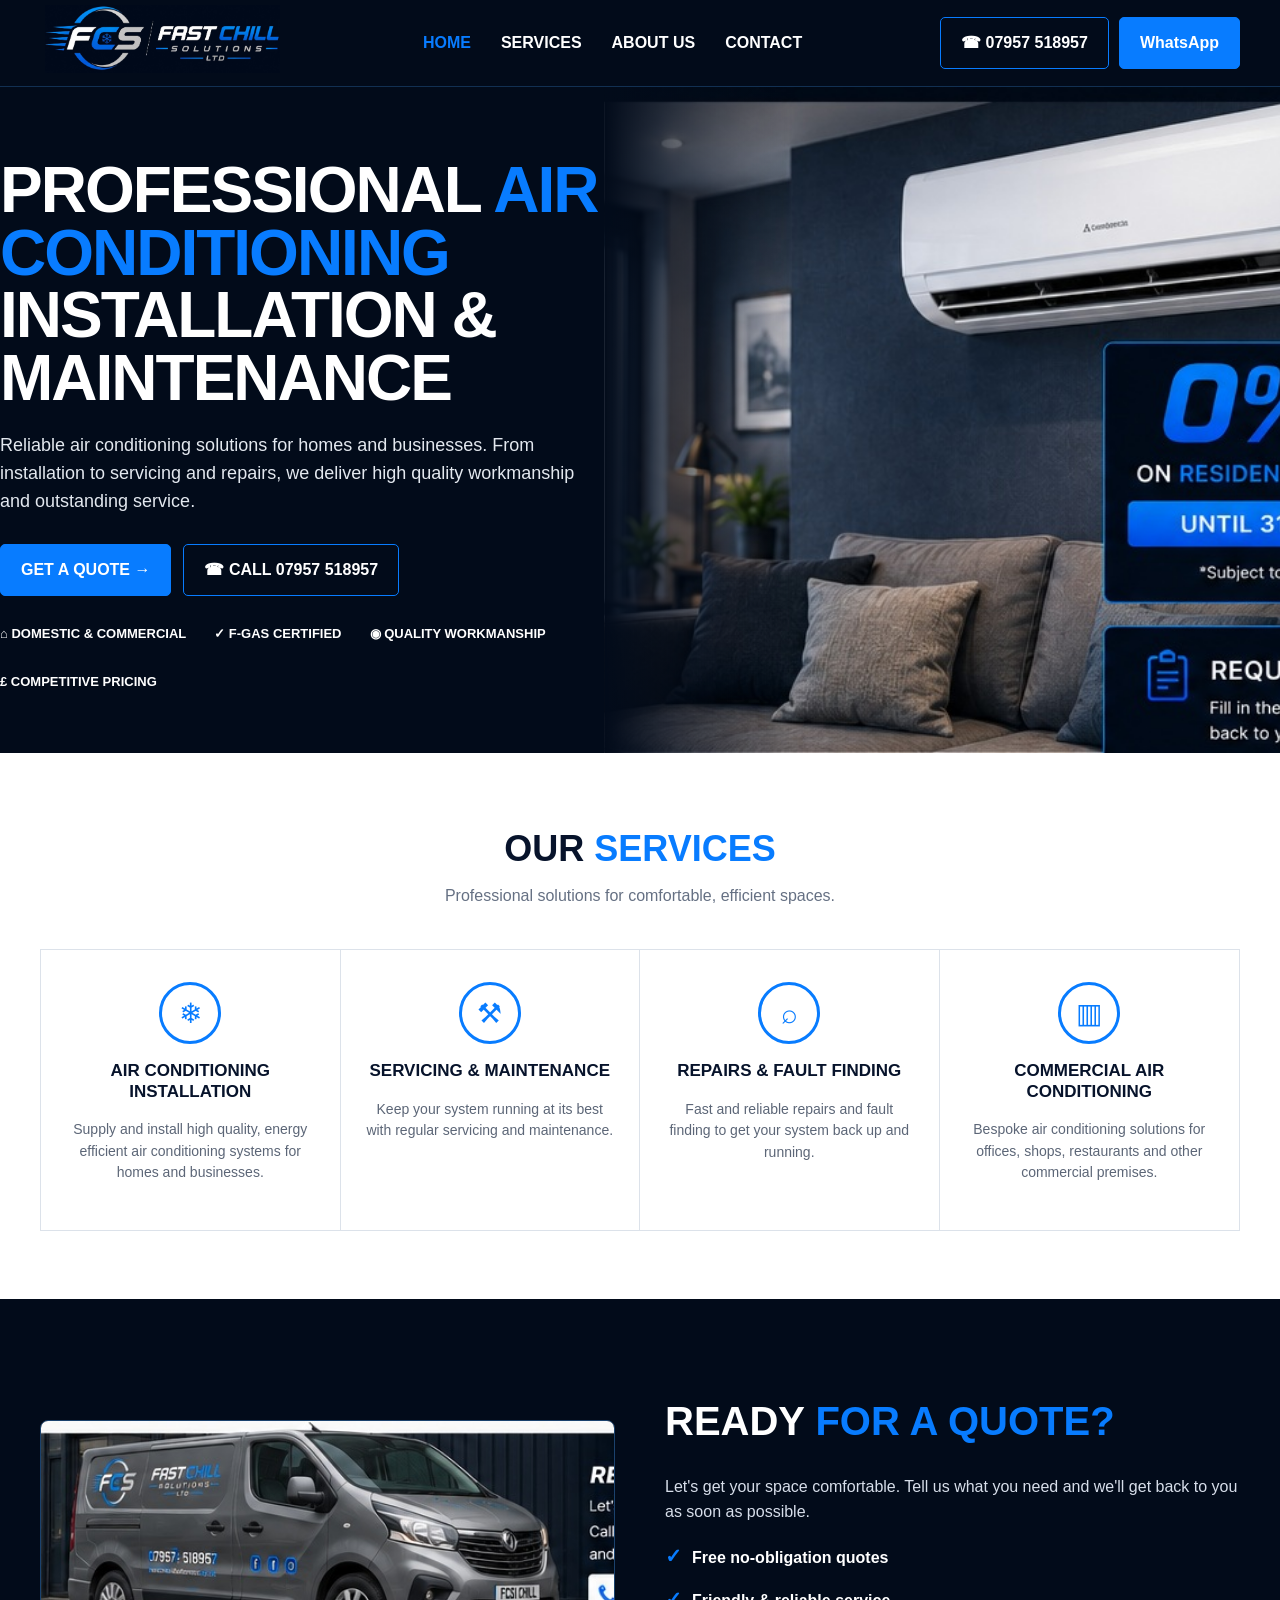
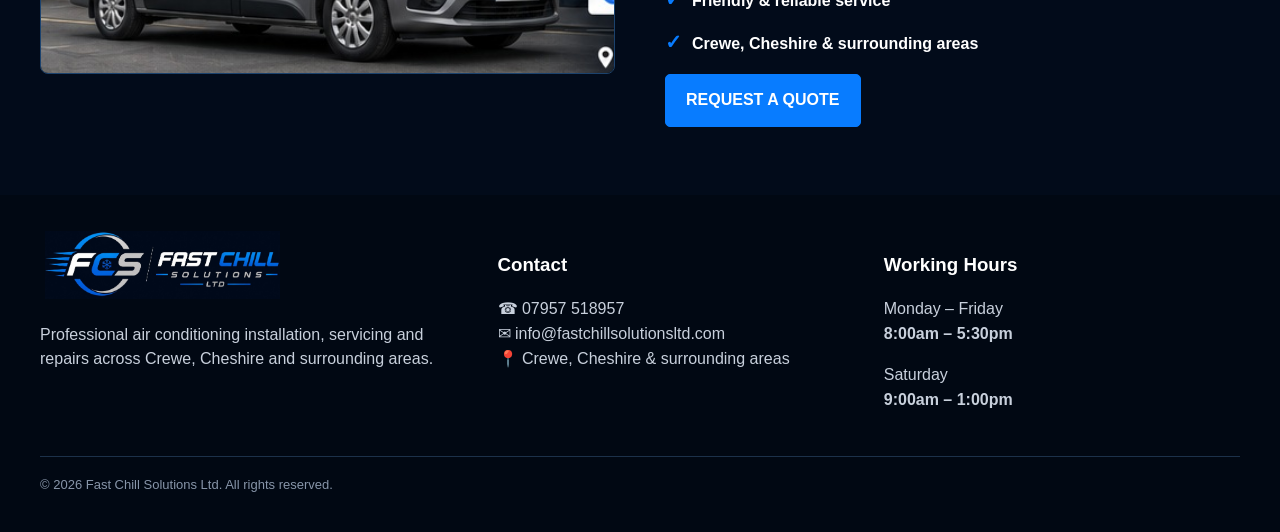
<file: index.html>
<!doctype html>
<html lang="en"><head><meta charset="utf-8"><meta name="viewport" content="width=device-width,initial-scale=1">
<title>Air Conditioning Installation & Maintenance | Fast Chill Solutions Ltd</title><meta name="description" content="Fast Chill Solutions Ltd – professional air conditioning installation, servicing and repairs across Crewe, Cheshire and surrounding areas.">
<link rel="stylesheet" href="style.css"></head><body>

<header>
  <div class="nav container">
    <a href="index.html"><img class="logo" src="fast-chill-logo.jpg" alt="Fast Chill Solutions Ltd"></a>
    <button class="menu" aria-label="Open menu">☰</button>
    <nav>
      <a class="active" href="index.html">HOME</a>
      <a class="" href="services.html">SERVICES</a>
      <a class="" href="about.html">ABOUT US</a>
      <a class="" href="contact.html">CONTACT</a>
    </nav>
    <div class="nav-actions">
      <a class="btn btn-outline" href="tel:07957518957">☎ 07957 518957</a>
      <a class="btn btn-primary" href="https://wa.me/447957518957">WhatsApp</a>
    </div>
  </div>
</header>

<main>
<section class="hero"><div class="hero-grid">
 <div class="hero-copy container">
   <h1>PROFESSIONAL <span>AIR CONDITIONING</span> INSTALLATION & MAINTENANCE</h1>
   <p>Reliable air conditioning solutions for homes and businesses. From installation to servicing and repairs, we deliver high quality workmanship and outstanding service.</p>
   <div class="hero-buttons"><a class="btn btn-primary" href="contact.html">GET A QUOTE →</a><a class="btn btn-outline" href="tel:07957518957">☎ CALL 07957 518957</a></div>
   <div class="trust"><span>⌂ DOMESTIC & COMMERCIAL</span><span>✓ F-GAS CERTIFIED</span><span>◉ QUALITY WORKMANSHIP</span><span>£ COMPETITIVE PRICING</span></div>
 </div>
 <div class="hero-photo"></div></div>
</div></section>
<section class="section services"><div class="container"><div class="section-title"><h2>OUR <span>SERVICES</span></h2><p>Professional solutions for comfortable, efficient spaces.</p></div>
 <div class="service-grid">
  <article class="service"><div class="icon">❄</div><h3>AIR CONDITIONING INSTALLATION</h3><p>Supply and install high quality, energy efficient air conditioning systems for homes and businesses.</p></article>
  <article class="service"><div class="icon">⚒</div><h3>SERVICING & MAINTENANCE</h3><p>Keep your system running at its best with regular servicing and maintenance.</p></article>
  <article class="service"><div class="icon">⌕</div><h3>REPAIRS & FAULT FINDING</h3><p>Fast and reliable repairs and fault finding to get your system back up and running.</p></article>
  <article class="service"><div class="icon">▥</div><h3>COMMERCIAL AIR CONDITIONING</h3><p>Bespoke air conditioning solutions for offices, shops, restaurants and other commercial premises.</p></article>
 </div></div></section>
<section class="section dark-band"><div class="container split"><img class="van" src="van.jpg" alt="Fast Chill Solutions grey Vauxhall Vivaro">
 <div><h2>READY <span>FOR A QUOTE?</span></h2><p>Let's get your space comfortable. Tell us what you need and we'll get back to you as soon as possible.</p><ul class="checks"><li>Free no-obligation quotes</li><li>Friendly & reliable service</li><li>Crewe, Cheshire & surrounding areas</li></ul><a class="btn btn-primary" href="contact.html">REQUEST A QUOTE</a></div></div></section>
</main>

<footer>
 <div class="container footer-grid">
   <div><img class="logo" src="fast-chill-logo.jpg" alt="Fast Chill Solutions Ltd"><p>Professional air conditioning installation, servicing and repairs across Crewe, Cheshire and surrounding areas.</p></div>
   <div><h3>Contact</h3><ul>
     <li><a href="tel:07957518957">☎ 07957 518957</a></li>
     <li><a href="mailto:info@fastchillsolutionsltd.com">✉ info@fastchillsolutionsltd.com</a></li>
     <li>📍 Crewe, Cheshire & surrounding areas</li>
   </ul></div>
   <div><h3>Working Hours</h3><p>Monday – Friday<br><strong>8:00am – 5:30pm</strong></p><p>Saturday<br><strong>9:00am – 1:00pm</strong></p></div>
 </div>
 <div class="container copyright">© 2026 Fast Chill Solutions Ltd. All rights reserved.</div>
</footer>
<script src="script.js"></script></body></html>
</file>
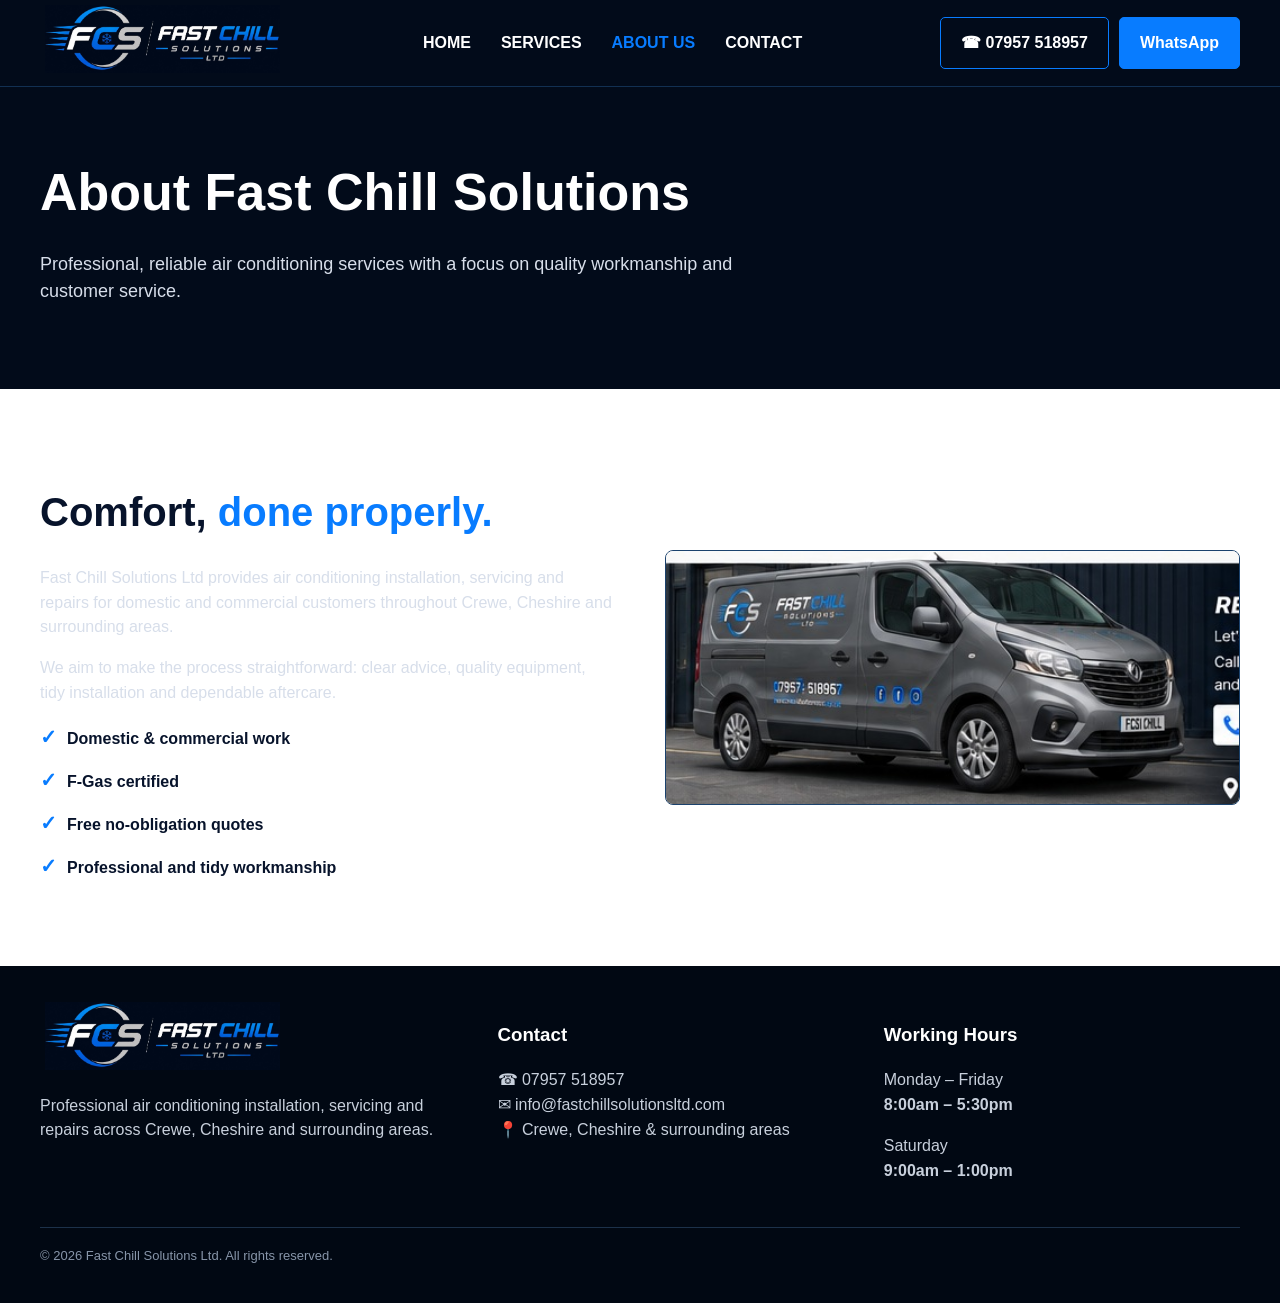
<file: about.html>
<!doctype html>
<html lang="en"><head><meta charset="utf-8"><meta name="viewport" content="width=device-width,initial-scale=1">
<title>About Us | Fast Chill Solutions Ltd</title><meta name="description" content="Fast Chill Solutions Ltd – professional air conditioning installation, servicing and repairs across Crewe, Cheshire and surrounding areas.">
<link rel="stylesheet" href="style.css"></head><body>

<header>
  <div class="nav container">
    <a href="index.html"><img class="logo" src="fast-chill-logo.jpg" alt="Fast Chill Solutions Ltd"></a>
    <button class="menu" aria-label="Open menu">☰</button>
    <nav>
      <a class="" href="index.html">HOME</a>
      <a class="" href="services.html">SERVICES</a>
      <a class="active" href="about.html">ABOUT US</a>
      <a class="" href="contact.html">CONTACT</a>
    </nav>
    <div class="nav-actions">
      <a class="btn btn-outline" href="tel:07957518957">☎ 07957 518957</a>
      <a class="btn btn-primary" href="https://wa.me/447957518957">WhatsApp</a>
    </div>
  </div>
</header>

<section class="page-hero"><div class="container"><h1>About Fast Chill Solutions</h1><p>Professional, reliable air conditioning services with a focus on quality workmanship and customer service.</p></div></section>
<section class="section"><div class="container split"><div><h2>Comfort, <span>done properly.</span></h2><p>Fast Chill Solutions Ltd provides air conditioning installation, servicing and repairs for domestic and commercial customers throughout Crewe, Cheshire and surrounding areas.</p><p>We aim to make the process straightforward: clear advice, quality equipment, tidy installation and dependable aftercare.</p><ul class="checks"><li>Domestic & commercial work</li><li>F-Gas certified</li><li>Free no-obligation quotes</li><li>Professional and tidy workmanship</li></ul></div><img class="van" src="van.jpg" alt="Fast Chill Solutions grey Vauxhall Vivaro"></div></section>

<footer>
 <div class="container footer-grid">
   <div><img class="logo" src="fast-chill-logo.jpg" alt="Fast Chill Solutions Ltd"><p>Professional air conditioning installation, servicing and repairs across Crewe, Cheshire and surrounding areas.</p></div>
   <div><h3>Contact</h3><ul>
     <li><a href="tel:07957518957">☎ 07957 518957</a></li>
     <li><a href="mailto:info@fastchillsolutionsltd.com">✉ info@fastchillsolutionsltd.com</a></li>
     <li>📍 Crewe, Cheshire & surrounding areas</li>
   </ul></div>
   <div><h3>Working Hours</h3><p>Monday – Friday<br><strong>8:00am – 5:30pm</strong></p><p>Saturday<br><strong>9:00am – 1:00pm</strong></p></div>
 </div>
 <div class="container copyright">© 2026 Fast Chill Solutions Ltd. All rights reserved.</div>
</footer>
<script src="script.js"></script></body></html>
</file>
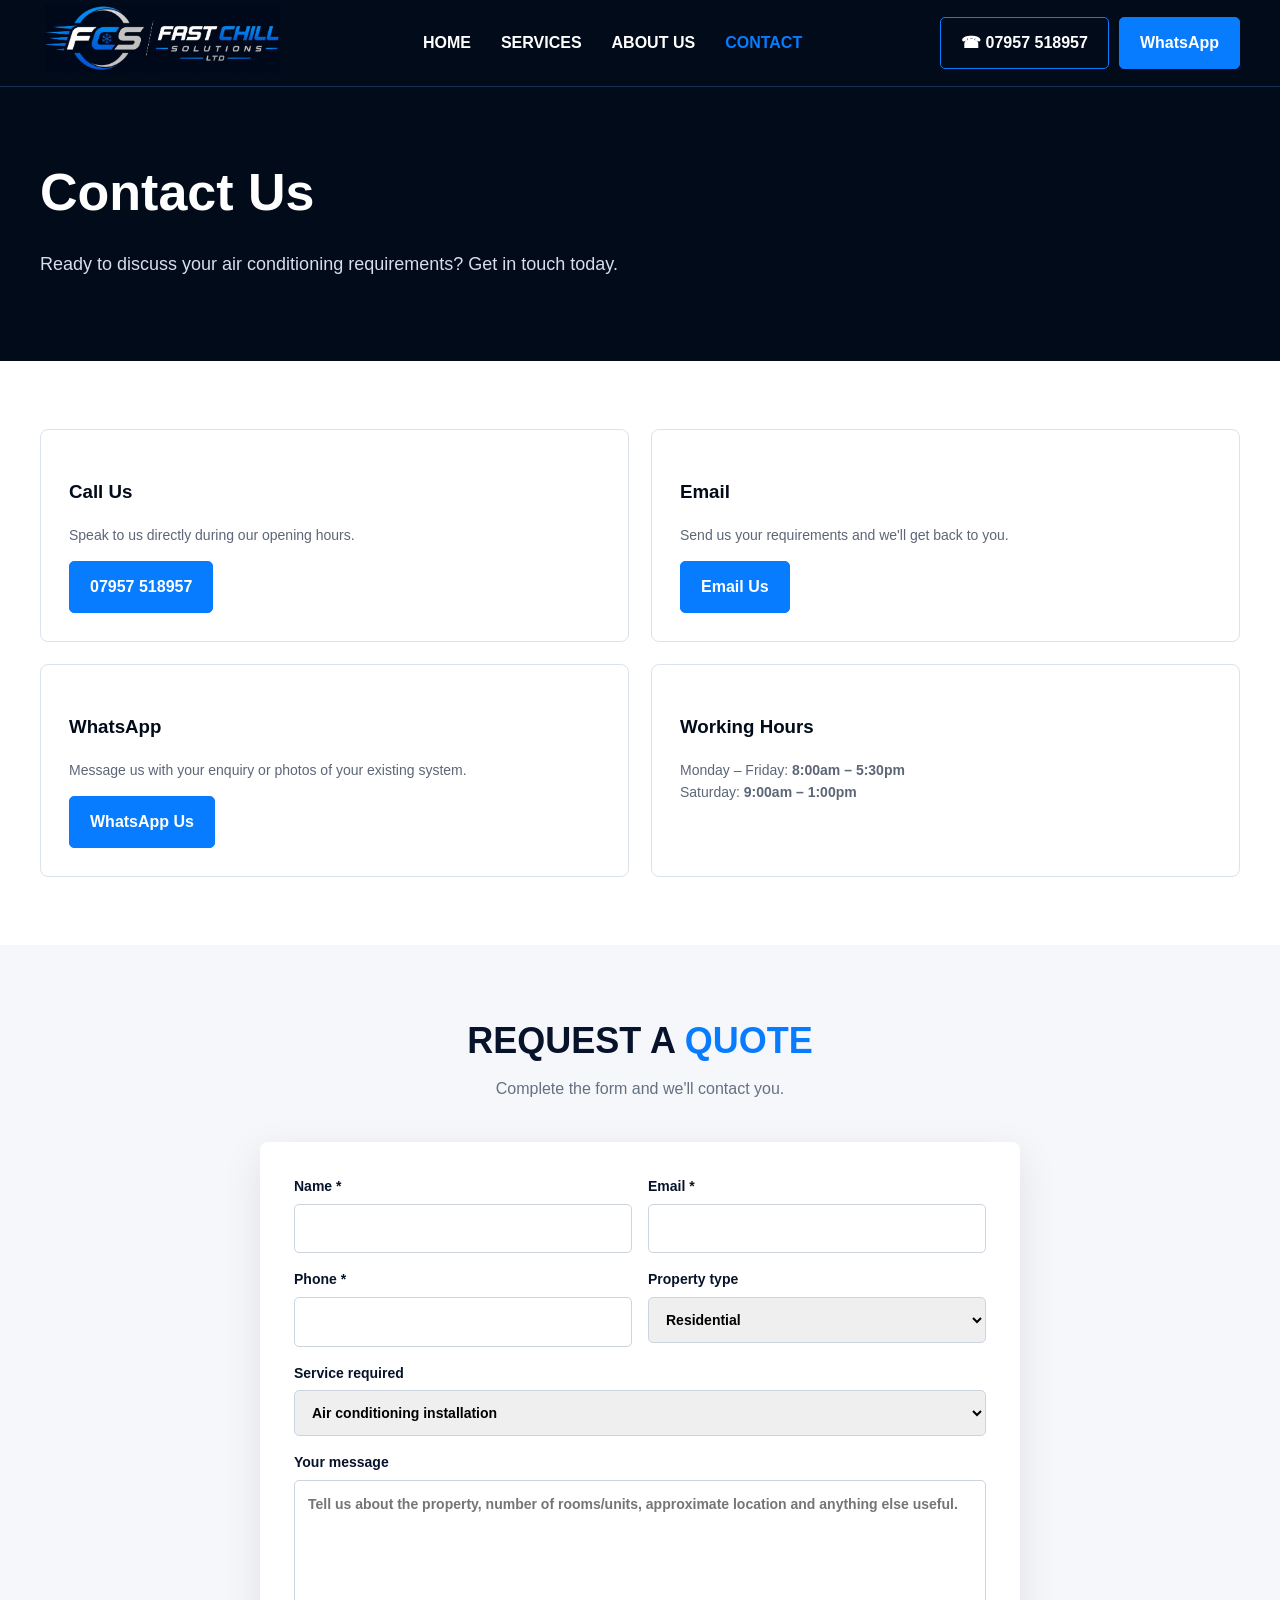
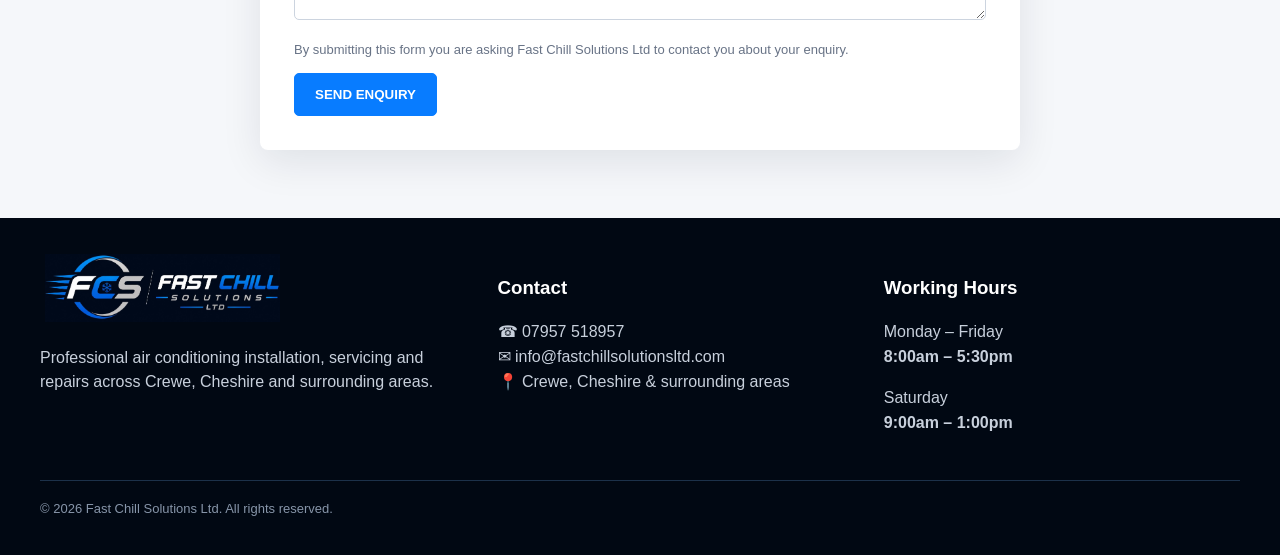
<file: contact.html>
<!doctype html>
<html lang="en"><head><meta charset="utf-8"><meta name="viewport" content="width=device-width,initial-scale=1">
<title>Contact | Fast Chill Solutions Ltd</title><meta name="description" content="Fast Chill Solutions Ltd – professional air conditioning installation, servicing and repairs across Crewe, Cheshire and surrounding areas.">
<link rel="stylesheet" href="style.css"></head><body>

<header>
  <div class="nav container">
    <a href="index.html"><img class="logo" src="fast-chill-logo.jpg" alt="Fast Chill Solutions Ltd"></a>
    <button class="menu" aria-label="Open menu">☰</button>
    <nav>
      <a class="" href="index.html">HOME</a>
      <a class="" href="services.html">SERVICES</a>
      <a class="" href="about.html">ABOUT US</a>
      <a class="active" href="contact.html">CONTACT</a>
    </nav>
    <div class="nav-actions">
      <a class="btn btn-outline" href="tel:07957518957">☎ 07957 518957</a>
      <a class="btn btn-primary" href="https://wa.me/447957518957">WhatsApp</a>
    </div>
  </div>
</header>

<section class="page-hero"><div class="container"><h1>Contact Us</h1><p>Ready to discuss your air conditioning requirements? Get in touch today.</p></div></section>
<section class="section"><div class="container cards">
 <article class="card"><h3>Call Us</h3><p>Speak to us directly during our opening hours.</p><a class="btn btn-primary" href="tel:07957518957">07957 518957</a></article>
 <article class="card"><h3>Email</h3><p>Send us your requirements and we'll get back to you.</p><a class="btn btn-primary" href="mailto:info@fastchillsolutionsltd.com">Email Us</a></article>
 <article class="card"><h3>WhatsApp</h3><p>Message us with your enquiry or photos of your existing system.</p><a class="btn btn-primary" href="https://wa.me/447957518957">WhatsApp Us</a></article>
 <article class="card"><h3>Working Hours</h3><p>Monday – Friday: <strong>8:00am – 5:30pm</strong><br>Saturday: <strong>9:00am – 1:00pm</strong></p></article>
</div></section>
<section class="section form-section"><div class="container"><div class="section-title"><h2>REQUEST A <span>QUOTE</span></h2><p>Complete the form and we'll contact you.</p></div><div class="container"><div class="form-card">
<form action="https://formspree.io/f/YOUR_FORM_ID" method="POST">
 <div class="form-grid">
  <label>Name *<input name="name" required></label>
  <label>Email *<input type="email" name="email" required></label>
  <label>Phone *<input name="phone" required></label>
  <label>Property type<select name="property_type"><option>Residential</option><option>Commercial</option></select></label>
  <label class="full">Service required<select name="service"><option>Air conditioning installation</option><option>Servicing & maintenance</option><option>Repair / fault finding</option><option>Commercial air conditioning</option><option>Other</option></select></label>
  <label class="full">Your message<textarea name="message" placeholder="Tell us about the property, number of rooms/units, approximate location and anything else useful."></textarea></label>
 </div>
 <p class="form-note">By submitting this form you are asking Fast Chill Solutions Ltd to contact you about your enquiry.</p>
 <button class="btn btn-primary" type="submit">SEND ENQUIRY</button>
</form>
</div></div></section>

<footer>
 <div class="container footer-grid">
   <div><img class="logo" src="fast-chill-logo.jpg" alt="Fast Chill Solutions Ltd"><p>Professional air conditioning installation, servicing and repairs across Crewe, Cheshire and surrounding areas.</p></div>
   <div><h3>Contact</h3><ul>
     <li><a href="tel:07957518957">☎ 07957 518957</a></li>
     <li><a href="mailto:info@fastchillsolutionsltd.com">✉ info@fastchillsolutionsltd.com</a></li>
     <li>📍 Crewe, Cheshire & surrounding areas</li>
   </ul></div>
   <div><h3>Working Hours</h3><p>Monday – Friday<br><strong>8:00am – 5:30pm</strong></p><p>Saturday<br><strong>9:00am – 1:00pm</strong></p></div>
 </div>
 <div class="container copyright">© 2026 Fast Chill Solutions Ltd. All rights reserved.</div>
</footer>
<script src="script.js"></script></body></html>
</file>
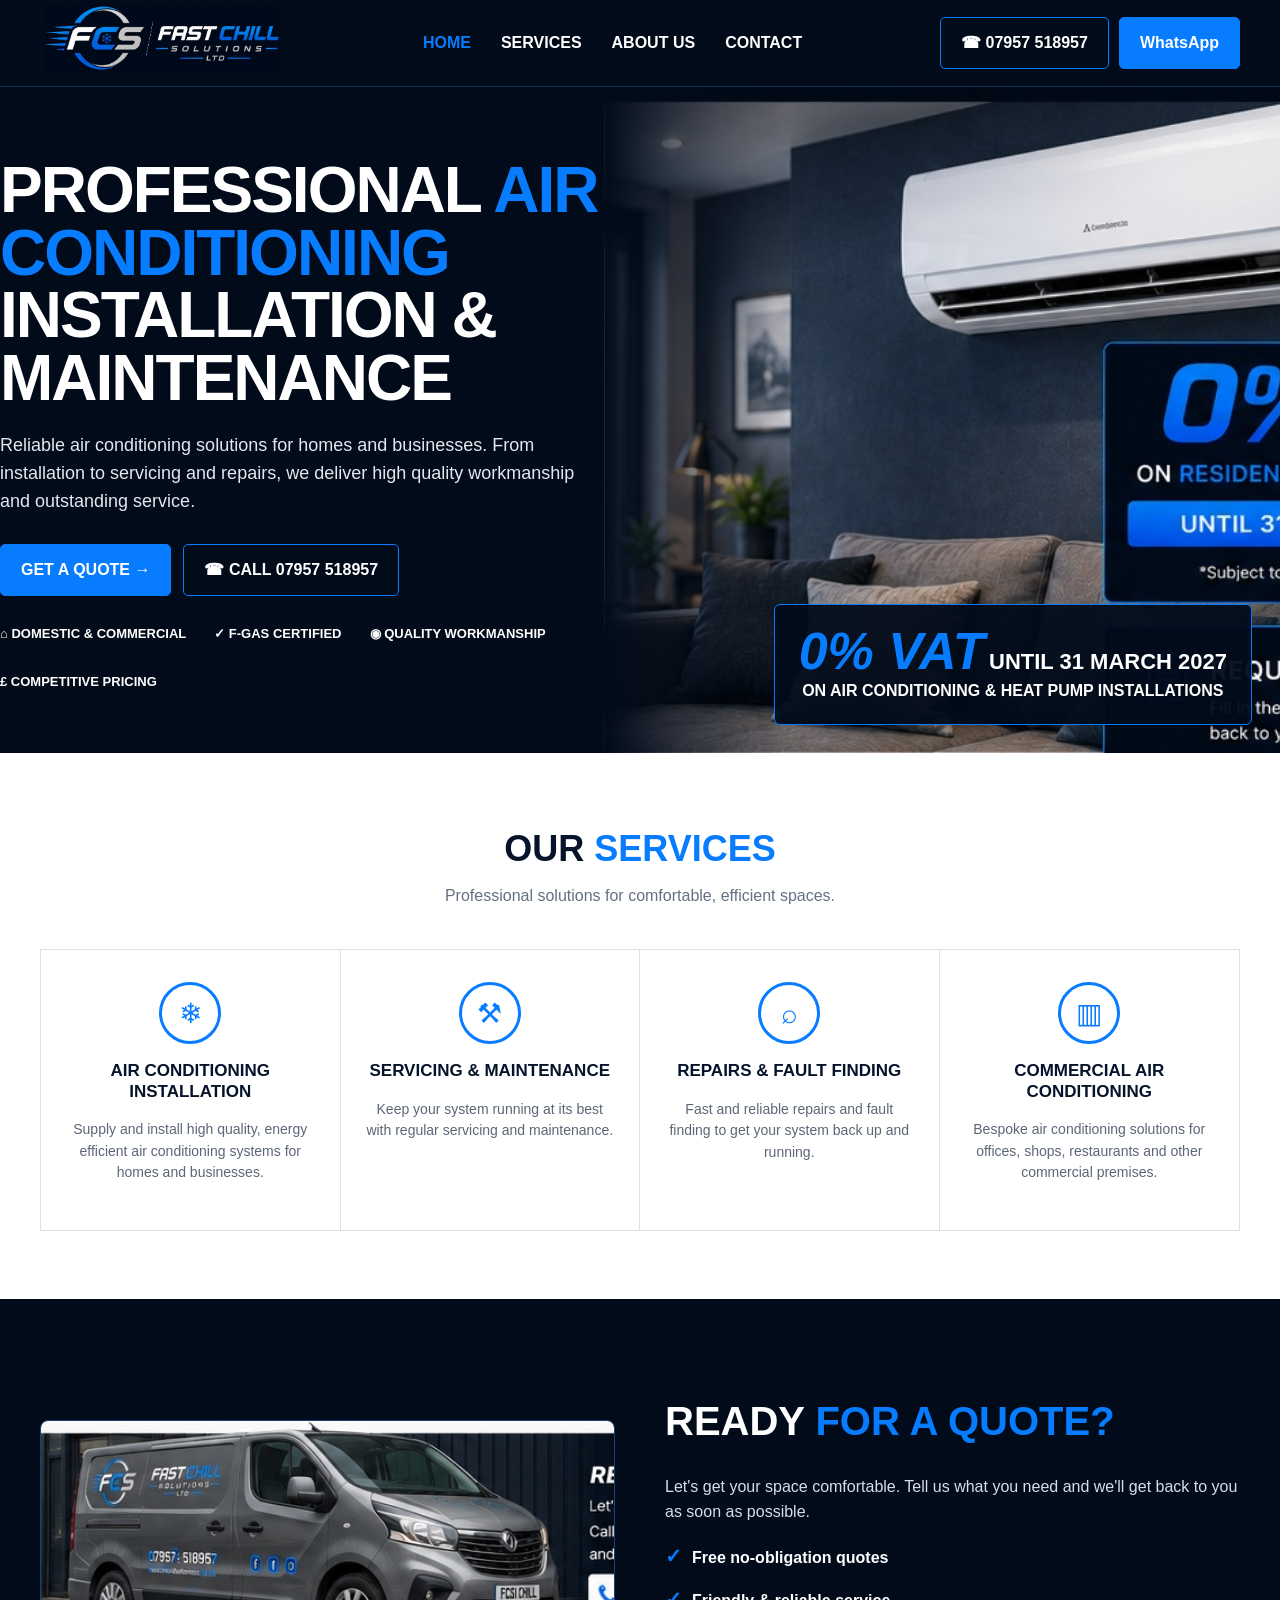
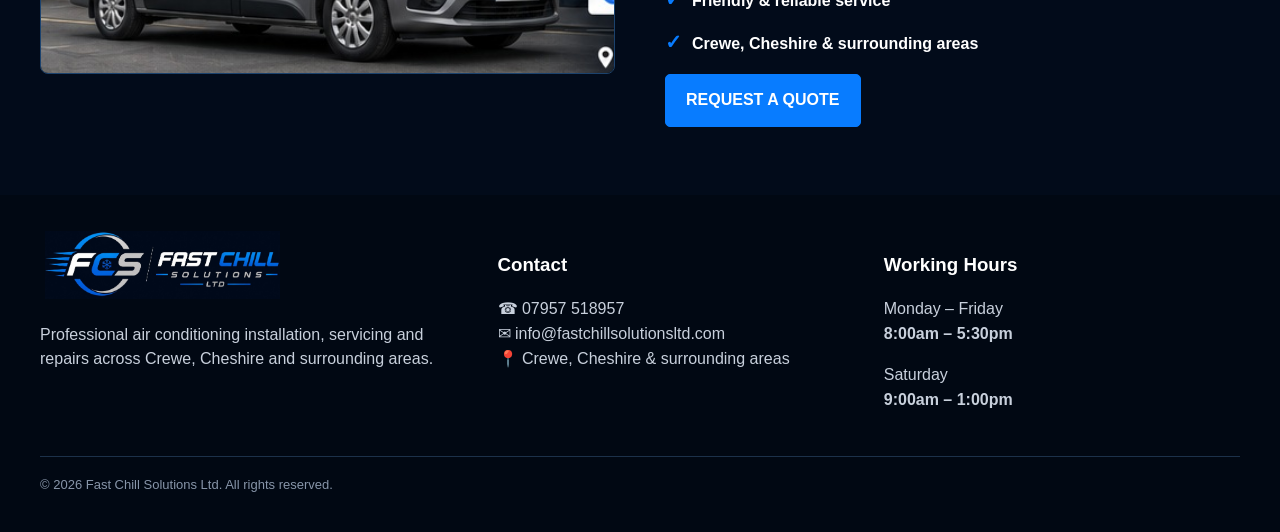
<file: index 1.html>
<!doctype html>
<html lang="en"><head><meta charset="utf-8"><meta name="viewport" content="width=device-width,initial-scale=1">
<title>Air Conditioning Installation & Maintenance | Fast Chill Solutions Ltd</title><meta name="description" content="Fast Chill Solutions Ltd – professional air conditioning installation, servicing and repairs across Crewe, Cheshire and surrounding areas.">
<link rel="stylesheet" href="style.css"></head><body>

<header>
  <div class="nav container">
    <a href="index.html"><img class="logo" src="fast-chill-logo.jpg" alt="Fast Chill Solutions Ltd"></a>
    <button class="menu" aria-label="Open menu">☰</button>
    <nav>
      <a class="active" href="index.html">HOME</a>
      <a class="" href="services.html">SERVICES</a>
      <a class="" href="about.html">ABOUT US</a>
      <a class="" href="contact.html">CONTACT</a>
    </nav>
    <div class="nav-actions">
      <a class="btn btn-outline" href="tel:07957518957">☎ 07957 518957</a>
      <a class="btn btn-primary" href="https://wa.me/447957518957">WhatsApp</a>
    </div>
  </div>
</header>

<main>
<section class="hero"><div class="hero-grid">
 <div class="hero-copy container">
   <h1>PROFESSIONAL <span>AIR CONDITIONING</span> INSTALLATION & MAINTENANCE</h1>
   <p>Reliable air conditioning solutions for homes and businesses. From installation to servicing and repairs, we deliver high quality workmanship and outstanding service.</p>
   <div class="hero-buttons"><a class="btn btn-primary" href="contact.html">GET A QUOTE →</a><a class="btn btn-outline" href="tel:07957518957">☎ CALL 07957 518957</a></div>
   <div class="trust"><span>⌂ DOMESTIC & COMMERCIAL</span><span>✓ F-GAS CERTIFIED</span><span>◉ QUALITY WORKMANSHIP</span><span>£ COMPETITIVE PRICING</span></div>
 </div>
 <div class="hero-photo">
   <div class="vat">
     <strong>0% VAT</strong>
     <b>UNTIL 31 MARCH 2027</b>
     <div>ON AIR CONDITIONING &amp; HEAT PUMP INSTALLATIONS</div>
   </div>
 </div></div>
</div></section>
<section class="section services"><div class="container"><div class="section-title"><h2>OUR <span>SERVICES</span></h2><p>Professional solutions for comfortable, efficient spaces.</p></div>
 <div class="service-grid">
  <article class="service"><div class="icon">❄</div><h3>AIR CONDITIONING INSTALLATION</h3><p>Supply and install high quality, energy efficient air conditioning systems for homes and businesses.</p></article>
  <article class="service"><div class="icon">⚒</div><h3>SERVICING & MAINTENANCE</h3><p>Keep your system running at its best with regular servicing and maintenance.</p></article>
  <article class="service"><div class="icon">⌕</div><h3>REPAIRS & FAULT FINDING</h3><p>Fast and reliable repairs and fault finding to get your system back up and running.</p></article>
  <article class="service"><div class="icon">▥</div><h3>COMMERCIAL AIR CONDITIONING</h3><p>Bespoke air conditioning solutions for offices, shops, restaurants and other commercial premises.</p></article>
 </div></div></section>
<section class="section dark-band"><div class="container split"><img class="van" src="van.jpg" alt="Fast Chill Solutions grey Vauxhall Vivaro">
 <div><h2>READY <span>FOR A QUOTE?</span></h2><p>Let's get your space comfortable. Tell us what you need and we'll get back to you as soon as possible.</p><ul class="checks"><li>Free no-obligation quotes</li><li>Friendly & reliable service</li><li>Crewe, Cheshire & surrounding areas</li></ul><a class="btn btn-primary" href="contact.html">REQUEST A QUOTE</a></div></div></section>
</main>

<footer>
 <div class="container footer-grid">
   <div><img class="logo" src="fast-chill-logo.jpg" alt="Fast Chill Solutions Ltd"><p>Professional air conditioning installation, servicing and repairs across Crewe, Cheshire and surrounding areas.</p></div>
   <div><h3>Contact</h3><ul>
     <li><a href="tel:07957518957">☎ 07957 518957</a></li>
     <li><a href="mailto:info@fastchillsolutionsltd.com">✉ info@fastchillsolutionsltd.com</a></li>
     <li>📍 Crewe, Cheshire & surrounding areas</li>
   </ul></div>
   <div><h3>Working Hours</h3><p>Monday – Friday<br><strong>8:00am – 5:30pm</strong></p><p>Saturday<br><strong>9:00am – 1:00pm</strong></p></div>
 </div>
 <div class="container copyright">© 2026 Fast Chill Solutions Ltd. All rights reserved.</div>
</footer>
<script src="script.js"></script></body></html>
</file>
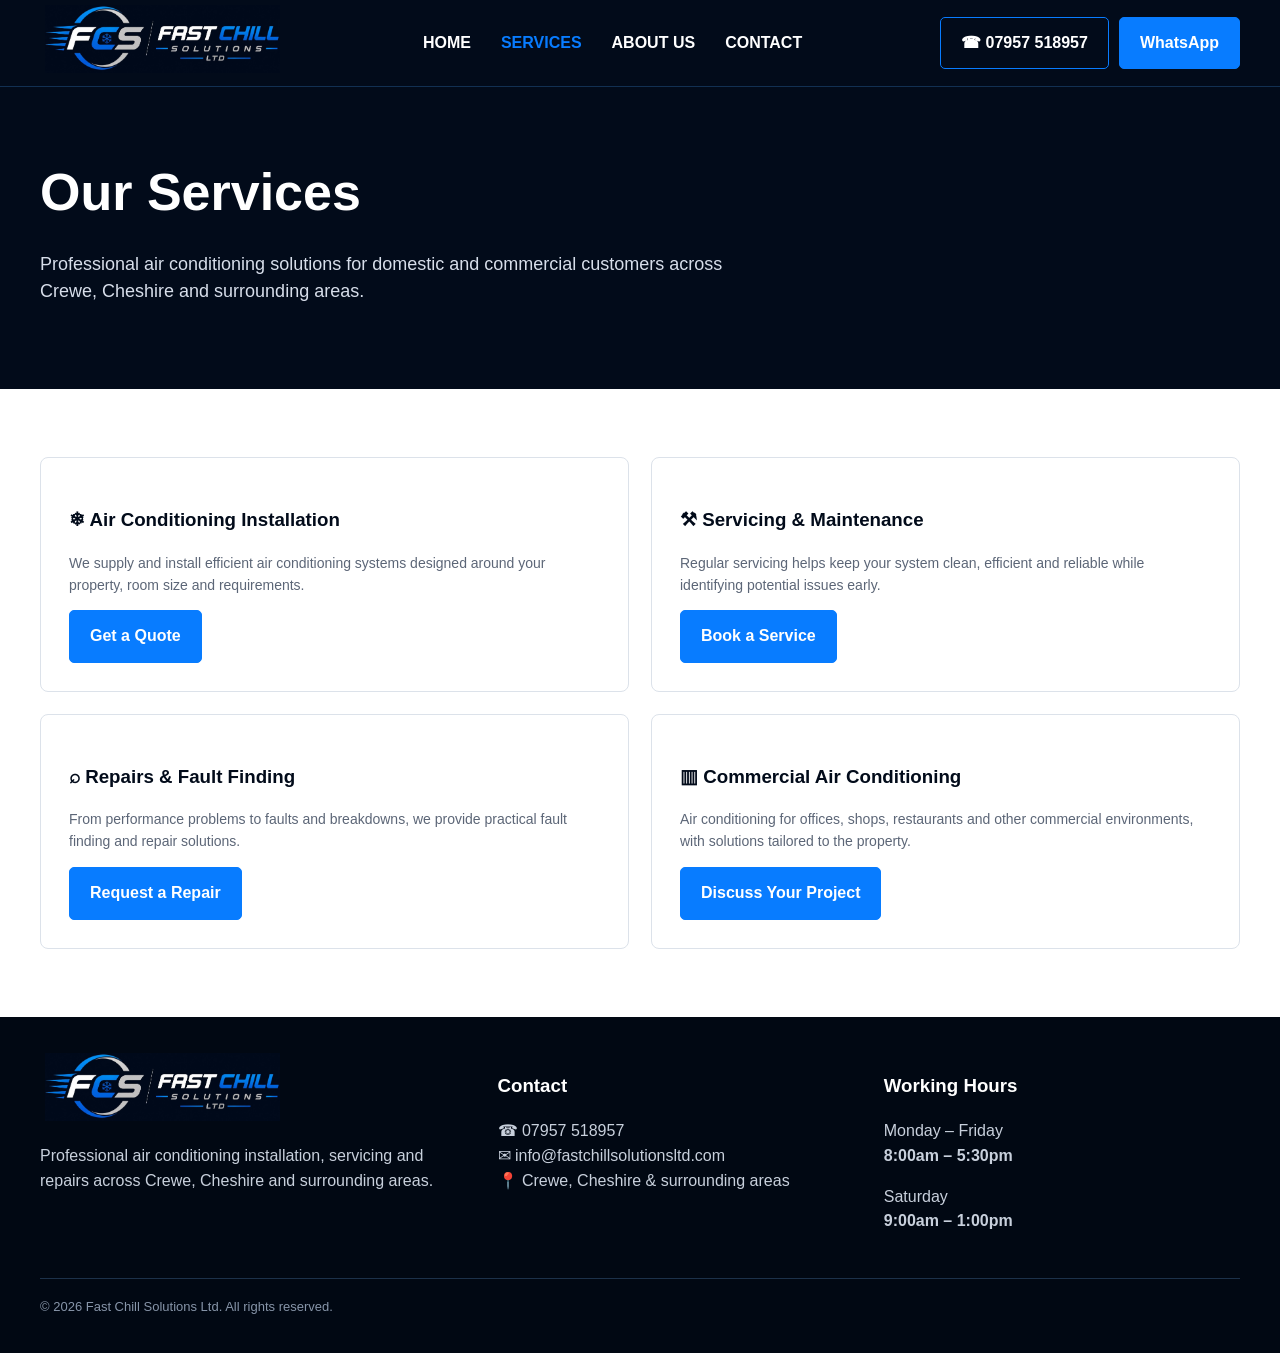
<file: services.html>
<!doctype html>
<html lang="en"><head><meta charset="utf-8"><meta name="viewport" content="width=device-width,initial-scale=1">
<title>Services | Fast Chill Solutions Ltd</title><meta name="description" content="Fast Chill Solutions Ltd – professional air conditioning installation, servicing and repairs across Crewe, Cheshire and surrounding areas.">
<link rel="stylesheet" href="style.css"></head><body>

<header>
  <div class="nav container">
    <a href="index.html"><img class="logo" src="fast-chill-logo.jpg" alt="Fast Chill Solutions Ltd"></a>
    <button class="menu" aria-label="Open menu">☰</button>
    <nav>
      <a class="" href="index.html">HOME</a>
      <a class="active" href="services.html">SERVICES</a>
      <a class="" href="about.html">ABOUT US</a>
      <a class="" href="contact.html">CONTACT</a>
    </nav>
    <div class="nav-actions">
      <a class="btn btn-outline" href="tel:07957518957">☎ 07957 518957</a>
      <a class="btn btn-primary" href="https://wa.me/447957518957">WhatsApp</a>
    </div>
  </div>
</header>

<section class="page-hero"><div class="container"><h1>Our Services</h1><p>Professional air conditioning solutions for domestic and commercial customers across Crewe, Cheshire and surrounding areas.</p></div></section>
<section class="section"><div class="container cards">
 <article class="card"><h3>❄ Air Conditioning Installation</h3><p>We supply and install efficient air conditioning systems designed around your property, room size and requirements.</p><a class="btn btn-primary" href="contact.html">Get a Quote</a></article>
 <article class="card"><h3>⚒ Servicing & Maintenance</h3><p>Regular servicing helps keep your system clean, efficient and reliable while identifying potential issues early.</p><a class="btn btn-primary" href="contact.html">Book a Service</a></article>
 <article class="card"><h3>⌕ Repairs & Fault Finding</h3><p>From performance problems to faults and breakdowns, we provide practical fault finding and repair solutions.</p><a class="btn btn-primary" href="contact.html">Request a Repair</a></article>
 <article class="card"><h3>▥ Commercial Air Conditioning</h3><p>Air conditioning for offices, shops, restaurants and other commercial environments, with solutions tailored to the property.</p><a class="btn btn-primary" href="contact.html">Discuss Your Project</a></article>
</div></section>

<footer>
 <div class="container footer-grid">
   <div><img class="logo" src="fast-chill-logo.jpg" alt="Fast Chill Solutions Ltd"><p>Professional air conditioning installation, servicing and repairs across Crewe, Cheshire and surrounding areas.</p></div>
   <div><h3>Contact</h3><ul>
     <li><a href="tel:07957518957">☎ 07957 518957</a></li>
     <li><a href="mailto:info@fastchillsolutionsltd.com">✉ info@fastchillsolutionsltd.com</a></li>
     <li>📍 Crewe, Cheshire & surrounding areas</li>
   </ul></div>
   <div><h3>Working Hours</h3><p>Monday – Friday<br><strong>8:00am – 5:30pm</strong></p><p>Saturday<br><strong>9:00am – 1:00pm</strong></p></div>
 </div>
 <div class="container copyright">© 2026 Fast Chill Solutions Ltd. All rights reserved.</div>
</footer>
<script src="script.js"></script></body></html>
</file>
<file: style.css>
:root{--navy:#020b1a;--blue:#087cff;--white:#fff;--light:#f5f7fa;--line:#dce2ea}
*{box-sizing:border-box}html{scroll-behavior:smooth}body{margin:0;font-family:Arial,Helvetica,sans-serif;color:#07132b;line-height:1.55}
a{text-decoration:none;color:inherit}.container{width:min(1200px,calc(100% - 36px));margin:auto}
header{background:var(--navy);color:#fff;position:sticky;top:0;z-index:20;border-bottom:1px solid #123052}
.nav{height:86px;display:flex;align-items:center;justify-content:space-between;gap:24px}.logo{width:245px;height:68px;object-fit:contain}
nav{display:flex;gap:30px;font-weight:700}nav a.active,nav a:hover{color:var(--blue)}
.nav-actions{display:flex;gap:10px}.btn{display:inline-flex;align-items:center;justify-content:center;gap:9px;padding:13px 20px;border-radius:5px;font-weight:800;border:1px solid var(--blue)}
.btn-primary{background:var(--blue);color:#fff}.btn-outline{color:#fff;background:transparent}
.menu{display:none;background:none;border:1px solid #31547c;color:#fff;padding:10px;border-radius:5px}
.hero{background:var(--navy);color:#fff}.hero-grid{display:grid;grid-template-columns:1fr 1.12fr;min-height:570px}
.hero-copy{padding:72px 0 60px}.hero-copy h1{font-size:clamp(40px,5vw,70px);line-height:.98;margin:0 0 22px;font-weight:900;letter-spacing:-2px}
.hero-copy h1 span{color:var(--blue)}.hero-copy p{font-size:18px;color:#e3e8ef;max-width:580px}
.hero-buttons{display:flex;gap:12px;margin:28px 0}.trust{display:flex;gap:28px;flex-wrap:wrap;font-size:13px;font-weight:800}
.hero-photo{background-image:linear-gradient(90deg,var(--navy) 0%,transparent 28%),url("hero-aircon.jpg");background-size:cover;background-position:center;min-height:570px;position:relative}
.vat{position:absolute;right:28px;bottom:28px;background:rgba(2,11,26,.94);border:1px solid var(--blue);padding:20px 24px;text-align:center;border-radius:6px}.vat strong{font-size:52px;color:var(--blue);line-height:1;font-style:italic}.vat b{font-size:22px}.vat div{font-weight:800}.vat small{color:#cdd4df}
.section{padding:68px 0}.section-title{text-align:center;margin-bottom:40px}.section-title h2{font-size:36px;margin:0 0 8px}.section-title h2 span{color:var(--blue)}.section-title p{margin:0;color:#657083}
.service-grid,.cards{display:grid;grid-template-columns:repeat(4,1fr)}.service-grid{border:1px solid var(--line)}.service{padding:32px 24px;text-align:center;border-right:1px solid var(--line)}.service:last-child{border-right:0}
.icon{width:62px;height:62px;border:3px solid var(--blue);border-radius:50%;display:grid;place-items:center;margin:0 auto 17px;color:var(--blue);font-size:28px}.service h3{font-size:17px;line-height:1.2}.service p,.card p{font-size:14px;color:#5c6677}
.dark-band{background:var(--navy);color:#fff}.split{display:grid;grid-template-columns:1fr 1fr;gap:50px;align-items:center}.split h2{font-size:40px;line-height:1.05}.split h2 span{color:var(--blue)}.split p{color:#d7deea}
.van{width:100%;border-radius:8px;display:block;border:1px solid #1b426d;object-fit:cover}.checks{list-style:none;padding:0}.checks li{margin:12px 0;font-weight:700}.checks li:before{content:"✓";color:var(--blue);font-size:20px;margin-right:10px}
.page-hero{background:var(--navy);color:#fff;padding:65px 0}.page-hero h1{font-size:52px;margin:0}.page-hero p{max-width:720px;color:#d7deea;font-size:18px}
.cards{grid-template-columns:1fr 1fr;gap:22px}.card{border:1px solid var(--line);padding:28px;border-radius:8px}.card h3{color:var(--navy)}
.form-section{background:var(--light)}.form-card{max-width:760px;margin:auto;background:#fff;padding:34px;border-radius:8px;box-shadow:0 12px 40px #07132b18}.form-grid{display:grid;grid-template-columns:1fr 1fr;gap:16px}
label{font-weight:700;font-size:14px}input,select,textarea{width:100%;margin-top:6px;padding:13px;border:1px solid #ccd4df;border-radius:5px;font:inherit}textarea{min-height:140px}.full{grid-column:1/-1}.form-note{font-size:13px;color:#687386}
footer{background:#010813;color:#fff;padding:36px 0}.footer-grid{display:grid;grid-template-columns:1.2fr 1fr 1fr;gap:30px}footer p,footer li{color:#c8d0dc}footer ul{padding:0;list-style:none}.copyright{border-top:1px solid #1c314a;margin-top:28px;padding-top:18px;color:#8795a9;font-size:13px}
@media(max-width:980px){nav{display:none}.menu{display:block}.nav.open nav{display:flex;position:absolute;left:18px;right:18px;top:86px;background:var(--navy);padding:20px;flex-direction:column;border:1px solid #123052}.nav-actions{display:none}.hero-grid,.split{grid-template-columns:1fr}.hero-photo{min-height:430px}.service-grid{grid-template-columns:1fr 1fr}.service:nth-child(2){border-right:0}.service:nth-child(-n+2){border-bottom:1px solid var(--line)}}
@media(max-width:650px){.nav{height:74px}.logo{width:190px;height:54px}.hero-copy h1{font-size:42px}.hero-buttons{flex-direction:column}.hero-photo{min-height:390px}.vat{right:14px;left:14px;bottom:14px}.vat strong{font-size:42px}.service-grid,.cards,.form-grid,.footer-grid{grid-template-columns:1fr}.service{border-right:0!important;border-bottom:1px solid var(--line)}.full{grid-column:auto}.page-hero h1{font-size:40px}}

/* Mobile reliability fixes */
.hero-grid > *, .split > *, .footer-grid > *, .service-grid > *, .cards > * { min-width: 0; }
.hero-copy.container { width: auto; margin: 0; }
img { max-width: 100%; height: auto; }

@media (max-width: 980px) {
  .hero-grid { min-height: 0; }
  .hero-copy { padding: 48px 18px 42px; }
  .hero-photo { min-height: 430px; }
  .split { gap: 34px; }
}

@media (max-width: 650px) {
  body { overflow-x: hidden; }
  .container { width: calc(100% - 28px); }
  .nav.container { width: calc(100% - 28px); }
  .logo { width: 190px; max-width: 70vw; }
  .hero-copy { padding: 42px 14px 34px; }
  .hero-copy h1 { font-size: clamp(34px, 10vw, 42px); letter-spacing: -1.2px; overflow-wrap: anywhere; }
  .hero-copy p { font-size: 16px; }
  .trust { display: grid; grid-template-columns: 1fr 1fr; gap: 18px 14px; font-size: 12px; }
  .hero-buttons .btn { width: 100%; }
  .hero-photo {
    min-height: 360px;
    background-size: auto 100%;
    background-position: 80% center;
    background-repeat: no-repeat;
  }
  .section { padding: 52px 0; }
  .section-title h2 { font-size: 30px; }
  .split { grid-template-columns: 1fr; gap: 28px; }
  .split .van { width: 100%; }
  .split h2 { font-size: 36px; margin-top: 0; }
  .page-hero { padding: 48px 0; }
  .page-hero h1 { font-size: 38px; }
  .form-card { padding: 24px 18px; }
  footer .logo { width: 190px; }
}
</file>
